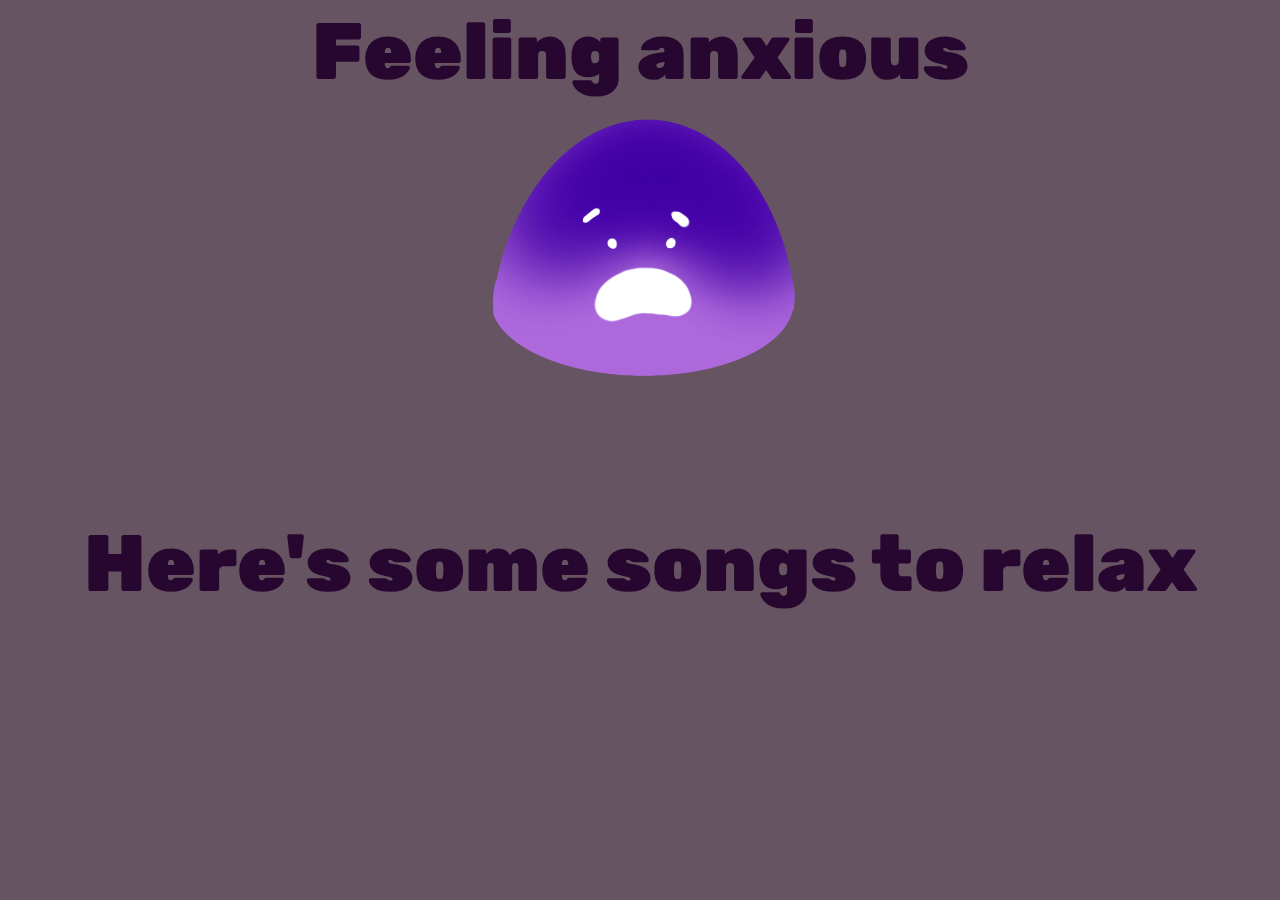
<file: anxious-page.html>
<!DOCTYPE html>
<html lang="en">

<html>

<head>
<title>Moodie</title>
<meta name="viewport" content="width=device-width, initial-scale=1.0">
<link rel="stylesheet" type="text/css"
          href="https://fonts.googleapis.com/css?family=Rubik">
    <style>
      body {
        font-family: 'Rubik', serif;
        font-size: 40px;
      }
      img {
        display:block;
        margin-left:auto;
        margin-right: auto;
      }

      button {
    background-color: #29262A;
    border: none;
    border-radius: 100px;
    color: white;
    padding: 12px 100px;
    text-align: center;
    text-decoration: none;
    display: inline-block;
    font-family: "Rubik", serif;
    font-size: 25px;
    display:block;
        margin-left:auto;
        margin-right: auto;
    position:relative; bottom: 25px;
}

button:hover {
    background-color: #848484; 
}
    </style>
</head>

<body style="background-color: #675462;">
  <div class="title">
    <h1 style="color: #27072f;
    text-align: center;
    position: relative;
    top: -50px;">
     <b>Feeling anxious</b></h1>
  </div>
 
  <div class="moodie img">
    <a href="https://open.spotify.com/">
    <img src="/images/Anxious.png"
    style="position:relative; bottom:100px;">
    </a>
  </div>

    <h1 style="color: #27072f;
    text-align: center;
    position: relative;
    bottom: 20px;">
          <b>Here's some songs to relax</b>

  </h1>
  <iframe style="border-radius:12px" src="https://open.spotify.com/embed/playlist/0gGH6duhbkPlhvRrz5Gi4j?utm_source=generator" width="100%" height="152" frameBorder="0" allowfullscreen="" allow="autoplay; clipboard-write; encrypted-media; fullscreen; picture-in-picture" loading="lazy"></iframe>
      <br />

</body>




</html>
</file>
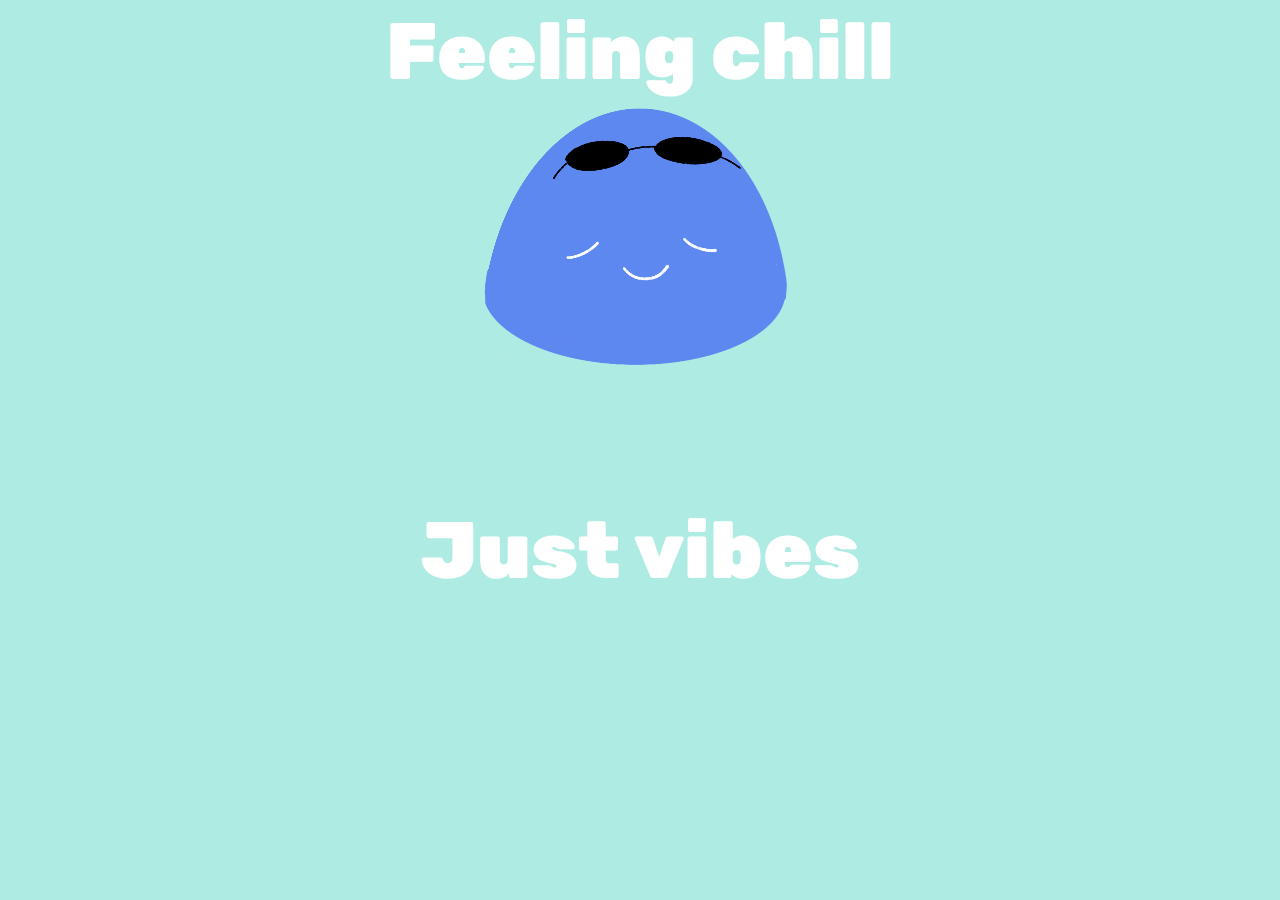
<file: chill-page.html>
<!DOCTYPE html>
<html lang="en">

<html>

<head>
<title>Moodie</title>
<meta name="viewport" content="width=device-width, initial-scale=1.0">
<link rel="stylesheet" type="text/css"
          href="https://fonts.googleapis.com/css?family=Rubik">
    <style>
      body {
        font-family: 'Rubik', serif;
        font-size: 40px;
      }
      img {
        display:block;
        margin-left:auto;
        margin-right: auto;
      }

      button {
    background-color: #29262A;
    border: none;
    border-radius: 100px;
    color: white;
    padding: 12px 100px;
    text-align: center;
    text-decoration: none;
    display: inline-block;
    font-family: "Rubik", serif;
    font-size: 25px;
    display:block;
        margin-left:auto;
        margin-right: auto;
    position:relative; bottom: 25px;
}

button:hover {
    background-color: #aeebe3; 
}
    </style>
</head>

<body style="background-color: #aeebe3;">
  <div class="title">
    <h1 style="color: #ffffff;
    text-align: center;
    position: relative;
    top: -50px;">
     <b>Feeling chill</b></h1>
  </div>
 
  <div class="moodie img">
    <a href="https://open.spotify.com/">
    <img src="/images/Chill.png"
    style="position:relative; bottom:100px;">
    </a>
  </div>

    <h1 style="color: #ffffff;
    text-align: center;
    position: relative;
    bottom: 20px;">
          <b>Just vibes</b>

  </h1>
  <iframe style="border-radius:12px" src="https://open.spotify.com/embed/playlist/6ZdZLRVXMbPuk6X1u1RPCc?utm_source=generator&theme=0" width="100%" height="152" frameBorder="0" allowfullscreen="" allow="autoplay; clipboard-write; encrypted-media; fullscreen; picture-in-picture" loading="lazy"></iframe>
      <br />

</body>




</html>
</file>
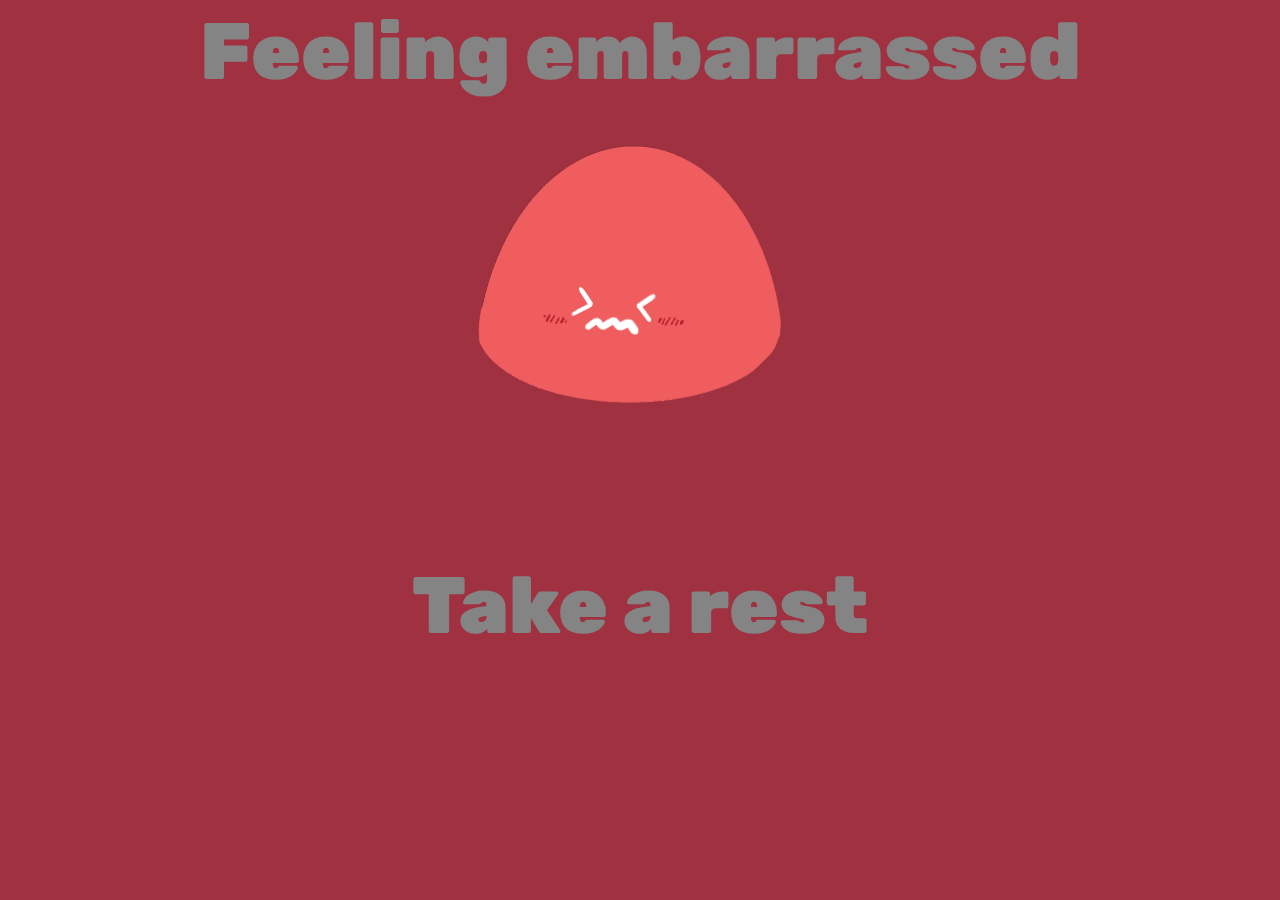
<file: embarrassed-page.html>
<!DOCTYPE html>
<html lang="en">

<html>

<head>
<title>Moodie</title>
<meta name="viewport" content="width=device-width, initial-scale=1.0">
<link rel="stylesheet" type="text/css"
          href="https://fonts.googleapis.com/css?family=Rubik">
    <style>
      body {
        font-family: 'Rubik', serif;
        font-size: 40px;
      }
      img {
        display:block;
        margin-left:auto;
        margin-right: auto;
      }

      button {
    background-color: #29262A;
    border: none;
    border-radius: 100px;
    color: white;
    padding: 12px 100px;
    text-align: center;
    text-decoration: none;
    display: inline-block;
    font-family: "Rubik", serif;
    font-size: 25px;
    display:block;
        margin-left:auto;
        margin-right: auto;
    position:relative; bottom: 25px;
}

button:hover {
    background-color: #848484; 
}
    </style>
</head>

<body style="background-color: #9f3140;">
  <div class="title">
    <h1 style="color: #848484;
    text-align: center;
    position: relative;
    top: -50px;">
     <b>Feeling embarrassed</b></h1>
  </div>
 
  <div class="moodie img">
    <a href="https://open.spotify.com/">
    <img src="/images/Embarrassed.png"
    style="position:relative; bottom:100px;">
    </a>
  </div>

    <h1 style="color: #848484;
    text-align: center;
    position: relative;
    bottom: 20px;">
          <b>Take a rest</b>

  </h1>
  <iframe style="border-radius:12px" src="https://open.spotify.com/embed/playlist/3DgCv5UvLb4jTZ2D0laRIb?utm_source=generator&theme=0" width="100%" height="152" frameBorder="0" allowfullscreen="" allow="autoplay; clipboard-write; encrypted-media; fullscreen; picture-in-picture" loading="lazy"></iframe>
      <br />

</body>




</html>
</file>
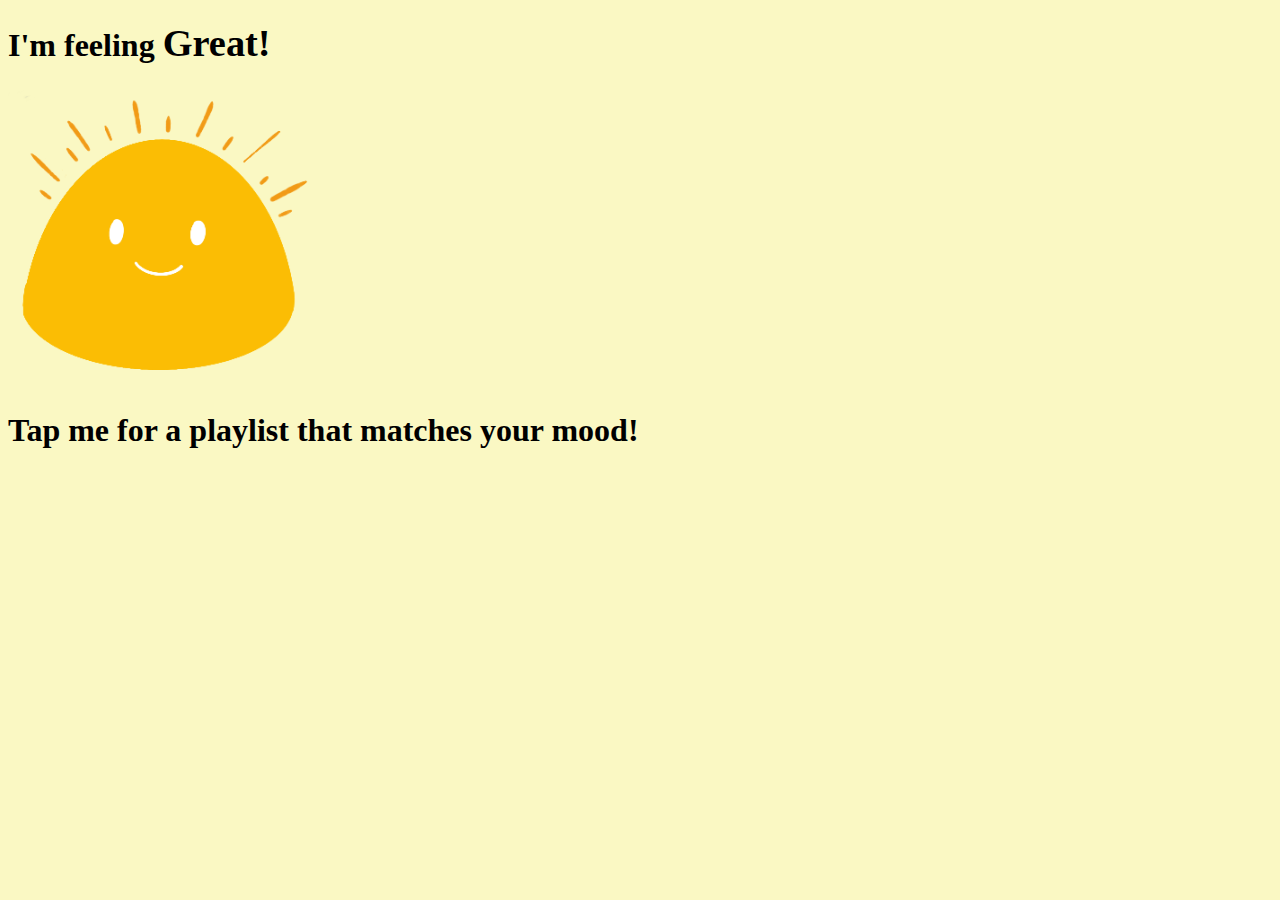
<file: happyPage.html>
<!DOCTYPE html>
<html lang="en">
<head>
    <meta charset="UTF-8">
    <meta name="viewport" content="width=device-width, initial-scale=1.0">
    <title>Moodie: Happy!</title>
</head>
<body style="background-color: rgb(250, 248, 195)">
    <h1>I'm feeling <big>Great!</big> </h1>
<a href="https://open.spotify.com/">
    <img src="/images/happy.png" height="300">
</a>
<h1> Tap me for a playlist that matches your mood! </h1>

</body>
</html>
</file>
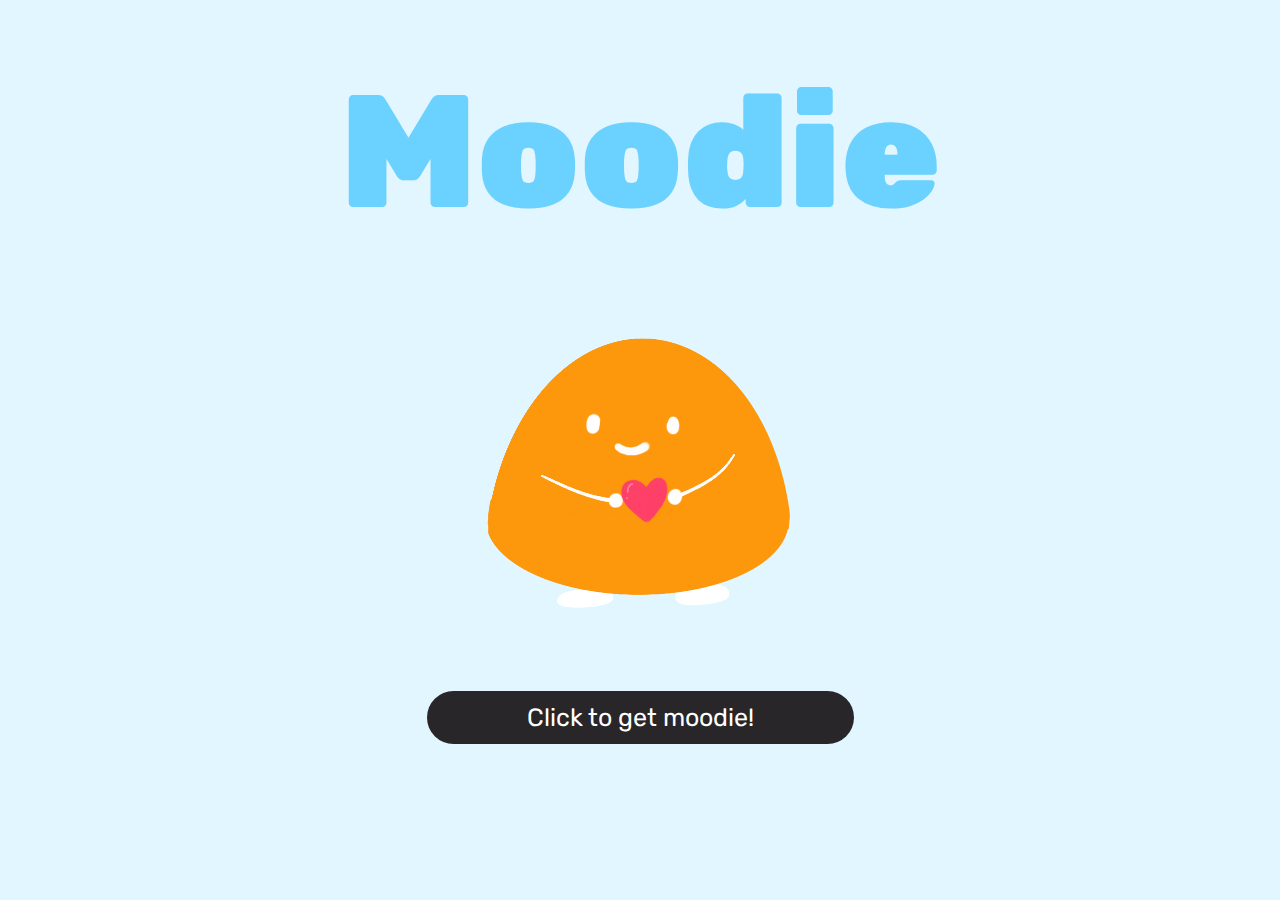
<file: Home Page.html>
<!DOCTYPE html>
<html lang="en">

<html>

<head>
<title>Moodie</title>
<meta name="viewport" content="width=device-width, initial-scale=1.0">
<link rel="stylesheet" type="text/css"
          href="https://fonts.googleapis.com/css?family=Rubik">
    <style>
      body {
        font-family: 'Rubik', serif;
        font-size: 80px;
      }
      img {
        display:block;
        margin-left:auto;
        margin-right: auto;
      }

      button {
    background-color: #29262A;
    border: none;
    border-radius: 100px;
    color: white;
    padding: 12px 100px;
    text-align: center;
    text-decoration: none;
    display: inline-block;
    font-family: "Rubik", serif;
    font-size: 25px;
    display:block;
        margin-left:auto;
        margin-right: auto;
    position:relative; bottom: 25px;
}

button:hover {
    background-color: #848484; 
}
    </style>
</head>

<body style="background-color: #E2F6FF;">
  <div class="title">
    <h1 style="color: #6BD1FF;
    text-align: center;
    position: relative;
    top: -50px;">
     <b>Moodie</b></h1>
  </div>
 
  <div class="moodie img">
    <img src="main moodie.png"
    style="position:relative; bottom:100px;">
  </div>

  <div class="moodie button">
    <a href="Mood_Page_KC.html" target="_self"
    style="text-decoration: none">
       <button>Click to get moodie!</button>
    </a>

  </div>

   

</body>

</html>
</file>
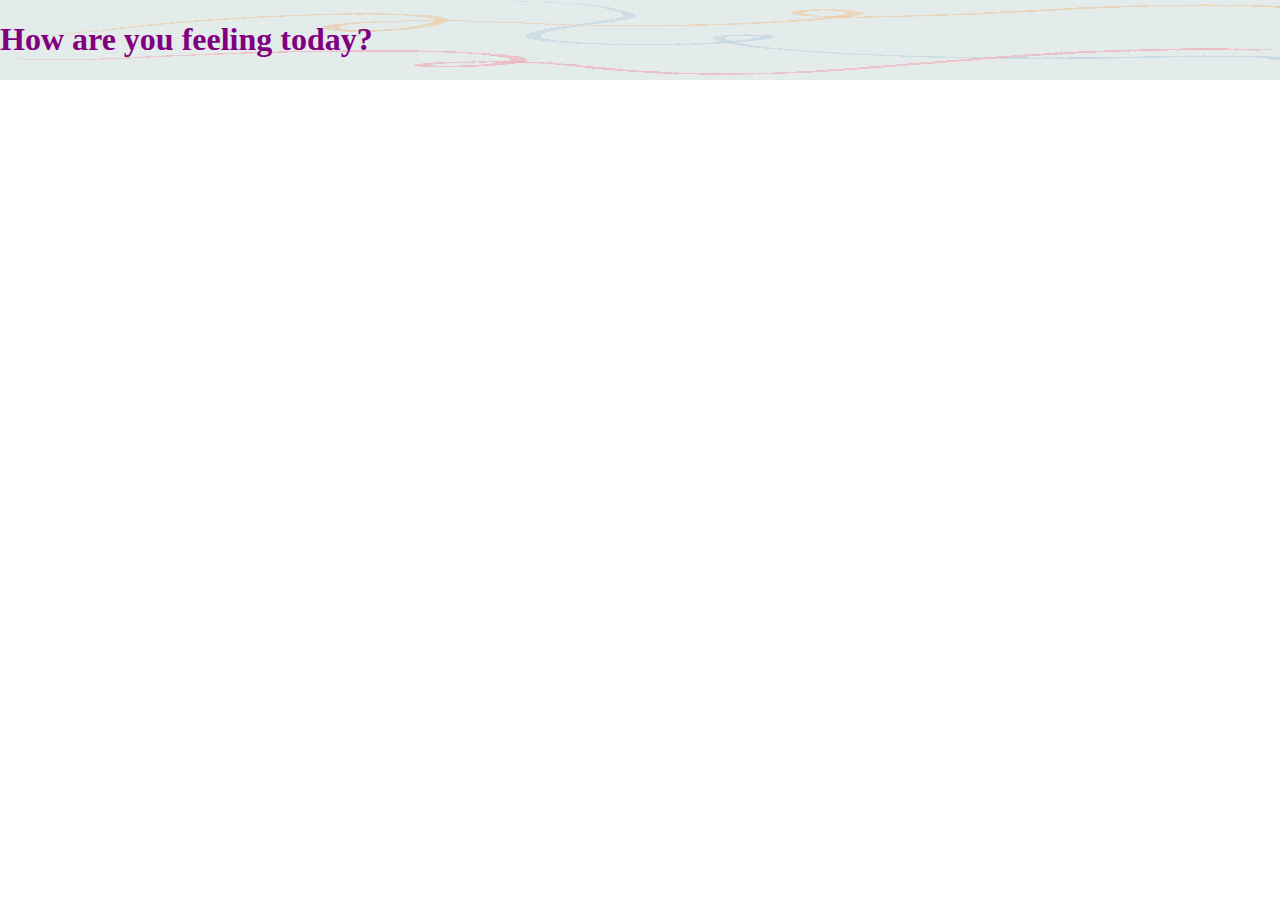
<file: moodie.html>
<!DOCTYPE html>
<html>
<head>
    <title>Moodie</title>
    <link rel="stylesheet" href="style.css">
</head>

<body>
    <h1>How are you feeling today?</h1>
    
<!-- <body>
    <a href="happyPage.html" target=_self title="This takes you to page2"
        Go to page 2
    
</body> -->

</html>
</file>
<file: style.css>
body {
    background-image: url('background.jpg');
    background-size: 100% 100%;
    background-position: center;
    background-repeat: no-repeat;
    margin: 0;
    padding: 0;
}

h1 {
    color: purple;
}

.parent {
    justify-content: space-around;
}
</file>
